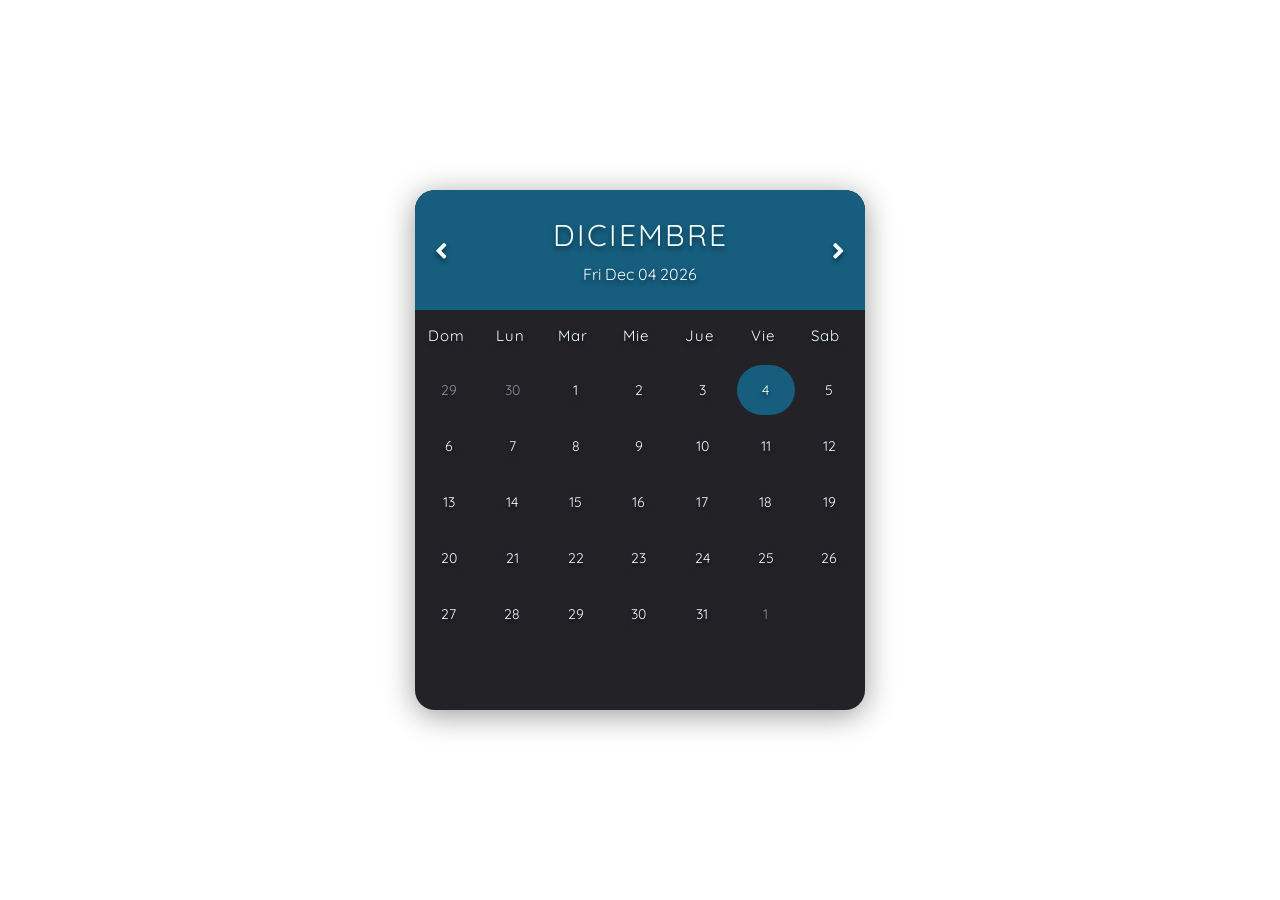
<file: out/production/AsistenteChiri-1/Calendario/index.html>
<!DOCTYPE html>
<html lang="en">

<head>
    <meta charset="UTF-8">
    <meta http-equiv="X-UA-Compatible" content="IE=edge">
    <meta name="viewport" content="width=device-width, initial-scale=1.0">
    <title>Prueba Pantalla Calendario</title>
    <link rel="stylesheet" href="style.css">
    <link rel="stylesheet" href="https://cdnjs.cloudflare.com/ajax/libs/font-awesome/5.15.4/css/all.min.css">
    <link rel="preconnect" href="https://fonts.googleapis.com">
    <link rel="preconnect" href="https://fonts.gstatic.com" crossorigin>
    <link href="https://fonts.googleapis.com/css2?family=Quicksand:wght@300;400;500;600;700&display=swap"
        rel="stylesheet">
</head>

<body>
    <div class="container">
        <div class="calendar">
            <div class="month">
                <i class="fas fa-angle-left prev"></i>
                <div class="date">
                    <h1></h1>
                    <p></p>
                </div>
                <i class="fas fa-angle-right next"></i>
            </div>
            <div class="weekdays">
                <div>Dom</div>
                <div>Lun</div>
                <div>Mar</div>
                <div>Mie</div>
                <div>Jue</div>
                <div>Vie</div>
                <div>Sab</div>
            </div>
            <div class="days">
                <div class="prev-date">26</div>
                <div class="prev-date">27</div>
                <div class="prev-date">28</div>
                <div class="prev-date">29</div>
                <div class="prev-date">30</div>
                <div>1</div>
                <div>2</div>
                <div>3</div>
                <div>4</div>
                <div>5</div>
                <div>6</div>
                <div>7</div>
                <div>8</div>
                <div>9</div>
                <div>10</div>
                <div>11</div>
                <div>12</div>
                <div>13</div>
                <div>14</div>
                <div>15</div>
                <div>16</div>
                <div>17</div>
                <div>18</div>
                <div>19</div>
                <div>20</div>
                <div>21</div>
                <div>22</div>
                <div>23</div>
                <div>24</div>
                <div>25</div>
                <div>26</div>
                <div>27</div>
                <div>28</div>
                <div class="today">29</div>
                <div>30</div>
                <div>31</div>
                <div class="next-date">1</div>
                <div class="next-date">2</div>
                <div class="next-date">3</div>
                <div class="next-date">4</div>
                <div class="next-date">5</div>
                <div class="next-date">6</div>
            </div>
        </div>
    </div>
    <script src="script.js"></script>
</body>

</html>
</file>
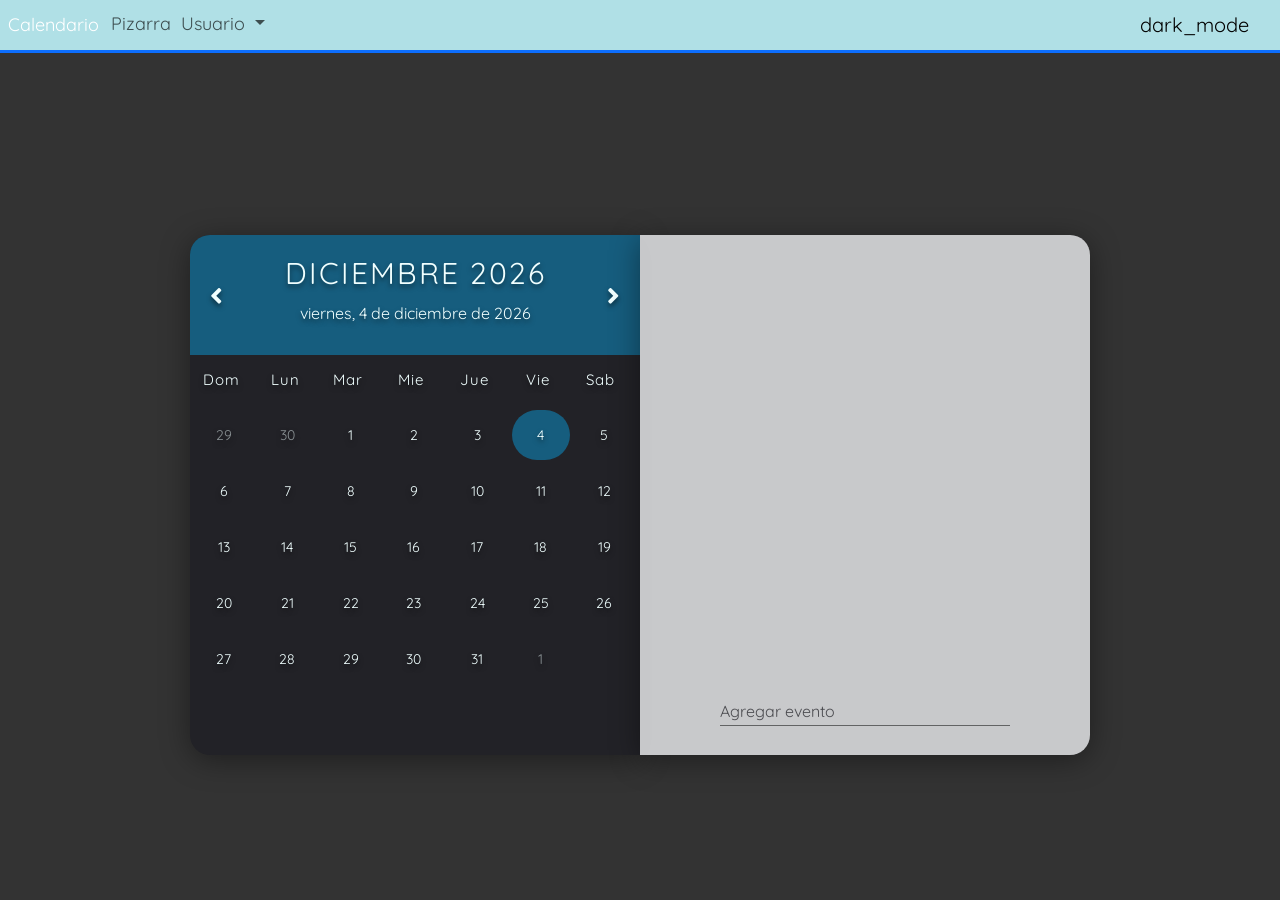
<file: calendario_con_notas/calendar.html>
<!DOCTYPE html>
<html lang="en">

<head>
    <meta charset="UTF-8">
    <meta http-equiv="X-UA-Compatible" content="IE=edge">
    <meta name="viewport" content="width=device-width, initial-scale=1.0">
    <title>Prueba Pantalla Calendario</title>
    <link href="https://cdn.jsdelivr.net/npm/bootstrap@5.1.1/dist/css/bootstrap.min.css" rel="stylesheet" integrity="sha384-F3w7mX95PdgyTmZZMECAngseQB83DfGTowi0iMjiWaeVhAn4FJkqJByhZMI3AhiU" crossorigin="anonymous">
    <link rel="stylesheet" href="calendarStyle.css">
    <link rel="stylesheet" href="https://cdnjs.cloudflare.com/ajax/libs/font-awesome/5.15.4/css/all.min.css">
    <link rel="preconnect" href="https://fonts.googleapis.com">
    <link rel="preconnect" href="https://fonts.gstatic.com" crossorigin>
    <link href="https://fonts.googleapis.com/css2?family=Quicksand:wght@300;400;500;600;700&display=swap" rel="stylesheet">
    <!--Iconos-->
    <link href="https://fonts.googleapis.com/icon?family=Material+Icons+Outlined" rel="stylesheet">    
    
    <!--BOOTSTRAP-->
    <link href="https://cdn.jsdelivr.net/npm/bootstrap@5.1.1/dist/css/bootstrap.min.css" rel="stylesheet" integrity="sha384-F3w7mX95PdgyTmZZMECAngseQB83DfGTowi0iMjiWaeVhAn4FJkqJByhZMI3AhiU" crossorigin="anonymous">
    
    <!-- Navbar.css -->
    <link rel="stylesheet" href="/Navbar/navbar.css">  

</head>

<body class="darkmode" style="user-select: none;"> 

    <!-- Barra de Navegación -->
    <nav class="navbar navbar-expand-md navbar-light border-3 border-bottom border-primary" style="background-color: #B0E0E6; position: relative;">
        <div class="container-fluid">
            <div class=" nav-brand">
                <a class="nav-link" href="../calendario_con_notas/calendar.html" >
                    Calendario
                </a>
            </div>
               
            
            <button type="button" class="navbar-toggler" data-bs-toggle="collapse" data-bs-target="#MenuNavegacion">
                <span class="navbar-toggler-icon"></span>
            </button>
            <div id="MenuNavegacion" class="collapse navbar-collapse container-fluid ">
                <div class="navbar-nav container-fluid">

                    <div class="nav-item">
                        <a class="nav-link" href="../Pizarra/Pizarra_de_notas.html">
                            Pizarra
                        </a>
                    </div>

                    <div class="nav-item dropdown">
                        <div class="nav-link dropdown-toggle" id="ddUsuario" data-bs-toggle="dropdown" >
                          Usuario
                        </div>
                        <ul class="dropdown-menu border-3 border-primary fs-3" style="background-color: #B0E0E6;" aria-labelledby="ddUsuario">
                            <li><a class="dropdown-item" href="../Usuario y Ajustes/datos.html">Datos de Usuario</a></li>
                            <li><a class="dropdown-item" href="../Usuario y Ajustes/ajustes.html">Ajustes</a></li>
                            <li><a class="dropdown-item" href="#">Cerrar Sesion</a></li>
                        </ul>
                    </div>

                    <div class="ms-auto"></div>
                    
                    <div class=" nav-item" >
                        <button id="bdark" class="btn material-icons-outlined dark fs-2">
                            dark_mode
                        </button>
                    </div>
                    
                </div>
                
            </div>
        </div>
    </nav>

    <div class="container">
        <div class="calendar">
            <div class="month">
                <i class="fas fa-angle-left prev"></i>
                <div class="date">
                    <h1></h1>
                    <p></p>
                </div>
                <i class="fas fa-angle-right next"></i>
            </div>
            <div class="weekdays">
                <div>Dom</div>
                <div>Lun</div>
                <div>Mar</div>
                <div>Mie</div>
                <div>Jue</div>
                <div>Vie</div>
                <div>Sab</div>
            </div>
            <div class="days">
                <div class="prev-date">26</div>
                <div class="prev-date">27</div>
                <div class="prev-date">28</div>
                <div class="prev-date">29</div>
                <div class="prev-date">30</div>
                <div>1</div>
                <div>2</div>
                <div>3</div>
                <div>4</div>
                <div>5</div>
                <div>6</div>
                <div>7</div>
                <div>8</div>
                <div>9</div>
                <div>10</div>
                <div>11</div>
                <div>12</div>
                <div>13</div>
                <div>14</div>
                <div>15</div>
                <div>16</div>
                <div>17</div>
                <div>18</div>
                <div>19</div>
                <div>20</div>
                <div>21</div>
                <div>22</div>
                <div>23</div>
                <div>24</div>
                <div>25</div>
                <div>26</div>
                <div>27</div>
                <div>28</div>
                <div class="today">29</div>
                <div>30</div>
                <div>31</div>
                <div class="next-date">1</div>
                <div class="next-date">2</div>
                <div class="next-date">3</div>
                <div class="next-date">4</div>
                <div class="next-date">5</div>
                <div class="next-date">6</div>
            </div>
        </div>
        <div class="espacioNotas">
            <ul id="lista-notas" class="lista_notas">
            </ul>
            <div class="anadirNotas">
                <input type="text" class="agregarEvento" data-bs-toggle="modal" data-bs-target="#agregar" placeholder="Agregar evento" disabled>
                <!--<span class="fa fa-plus-circle cursor-pointer boton-agregar"></span>-->
            </div>
        </div>  

<!----------FORMULARIO DE BOOTSTRAP------------------>
         <!-- Modal  Formulario Agregar-->
        <div class="modal fadec " id="agregar" tabindex="-1" aria-labelledby="exampleModalLabel" aria-hidden="true">
            <div class="modal-dialog d-flex align-items-center min-vh-100 " >
                <div class="modal-content  " id="modal_nueva_nota" >
                    <div class="modal-header">
                        <div class="col-11">
                            <h2 class="modal-title text-center" id="exampleModalLabel">NUEVA NOTA</h2>
                        </div>
                    </div>
                    <div class="modal-body">

                        <!--Titulo de la nota-->
                        <div class="mb-3">
                            <label for="tituloNota" class="form-label "><h3 >Título de la nota</h3></label>
                            <input type="text" class="form-control fs-3" id="tituloNota">
                        </div>

                        <!--Contenido de la nota-->
                        <div class="mb-3">
                            <label for="contenidoNota" class="form-label"><h3>Contenido de la nota</h3></label>
                            <textarea class="form-control fs-3" id="contenidoNota" rows="4"></textarea>
                        </div>

                        <!--Categoría de la nota-->
                        <select id="categoriaNota" class="form-select fs-3 mb-4" aria-label="Default select example">
                            <option selected disabled>Seleccionar una categoría</option>
                        </select>
                        
                        <input type="date" id="selectTiempo">
                    </div>
                    <p></p>
                    <div class="modal-footer ">
                        <button type="button" class="btn btn-danger fs-3" data-bs-dismiss="modal">Cancelar</button>
                        <button id="creaNota" type="button" class="btn btn-primary fs-3" data-bs-dismiss="modal">Guardar</button>
                    </div>
                </div>
            </div>
        </div>
    </div>

<!-------------------------------------------------------->

    <script src="Dmode.js"></script>
    <script src="notif.js"></script>
    <script src="notasCalendar.js"></script>
    <script src="calendarScript.js"></script>
    <script src="https://cdn.jsdelivr.net/npm/bootstrap@5.1.1/dist/js/bootstrap.bundle.min.js" integrity="sha384-/bQdsTh/da6pkI1MST/rWKFNjaCP5gBSY4sEBT38Q/9RBh9AH40zEOg7Hlq2THRZ" crossorigin="anonymous"></script>
</body>

</html>
</file>
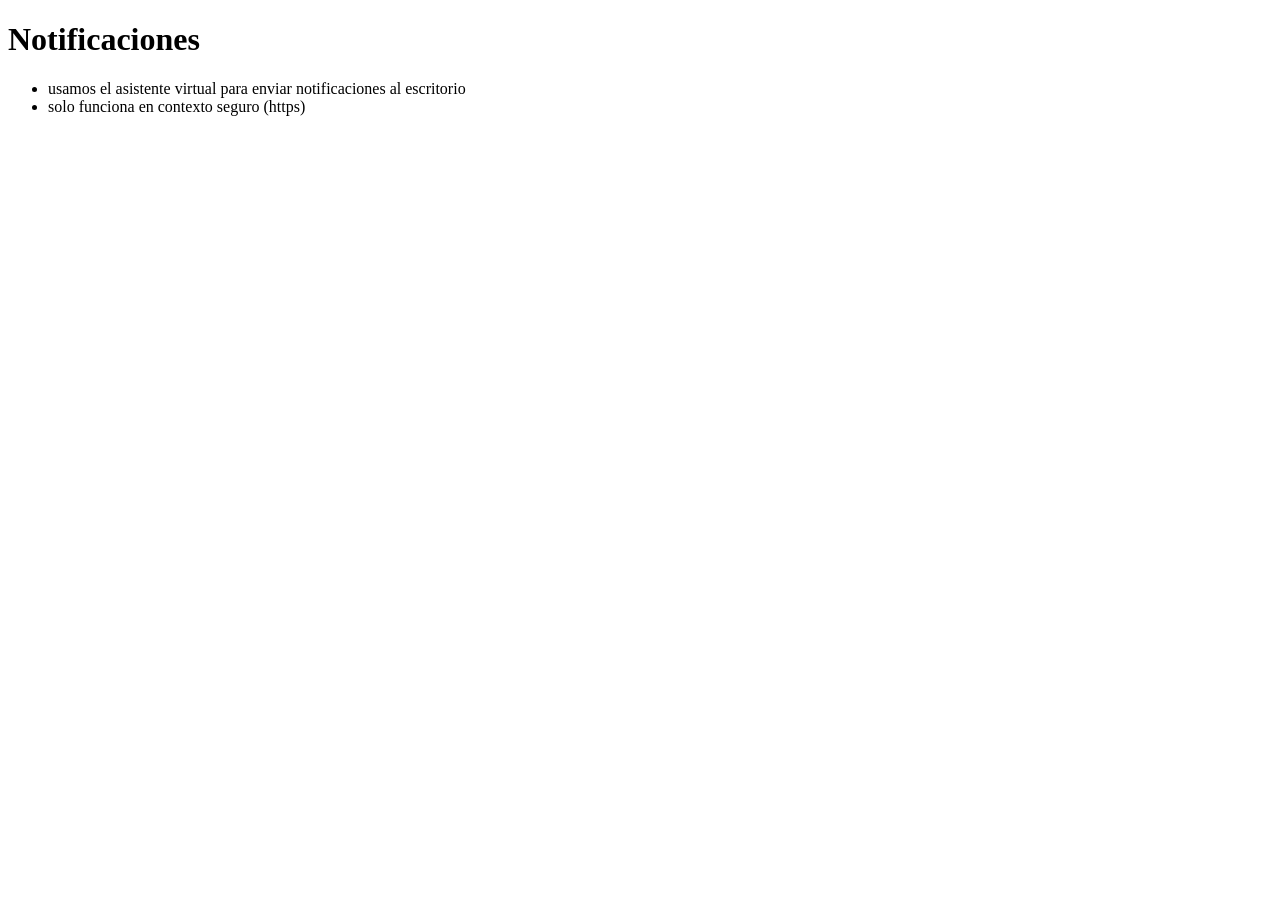
<file: out/production/AsistenteChiri-1/Navbar Responsive con BootStrap/desktopNotifications.html>
<!DOCTYPE html>
<html>
    <head>
        <title>TODO supply a title</title>
        <meta charset="UTF-8">
        <meta name="viewport" content="width=device-width, initial-scale=1.0">
    </head>
    <body>
        <h1>Notificaciones</h1>
        <ul class="tsummary">
            <li>usamos el asistente virtual para enviar notificaciones al escritorio</li>
            <li>solo funciona en contexto seguro (https)</li>
        </ul>
        <script>
            function showNotification() {
                 const notification = new Notification("Recordatorio!", {
                    body: "Entrar a la clase de Software 2",
                    icon: "alexa.ico"
                 });
                 
                 notification.onclick = (e) => {
                     window.location.href = "https://www.ulima.edu.pe";
                 };
            }
         
            // default, granted, denied
            console.log(Notification.permission);
            
            if (Notification.permission === "granted") {
                showNotification();
            } else if (Notification.permission !== "denied") {
                Notification.requestPermission().then(permission => {
                    if (permission === "granted") {
                        showNotification();
                    }
                });
            }
        </script>
    </body>
</html>
</file>
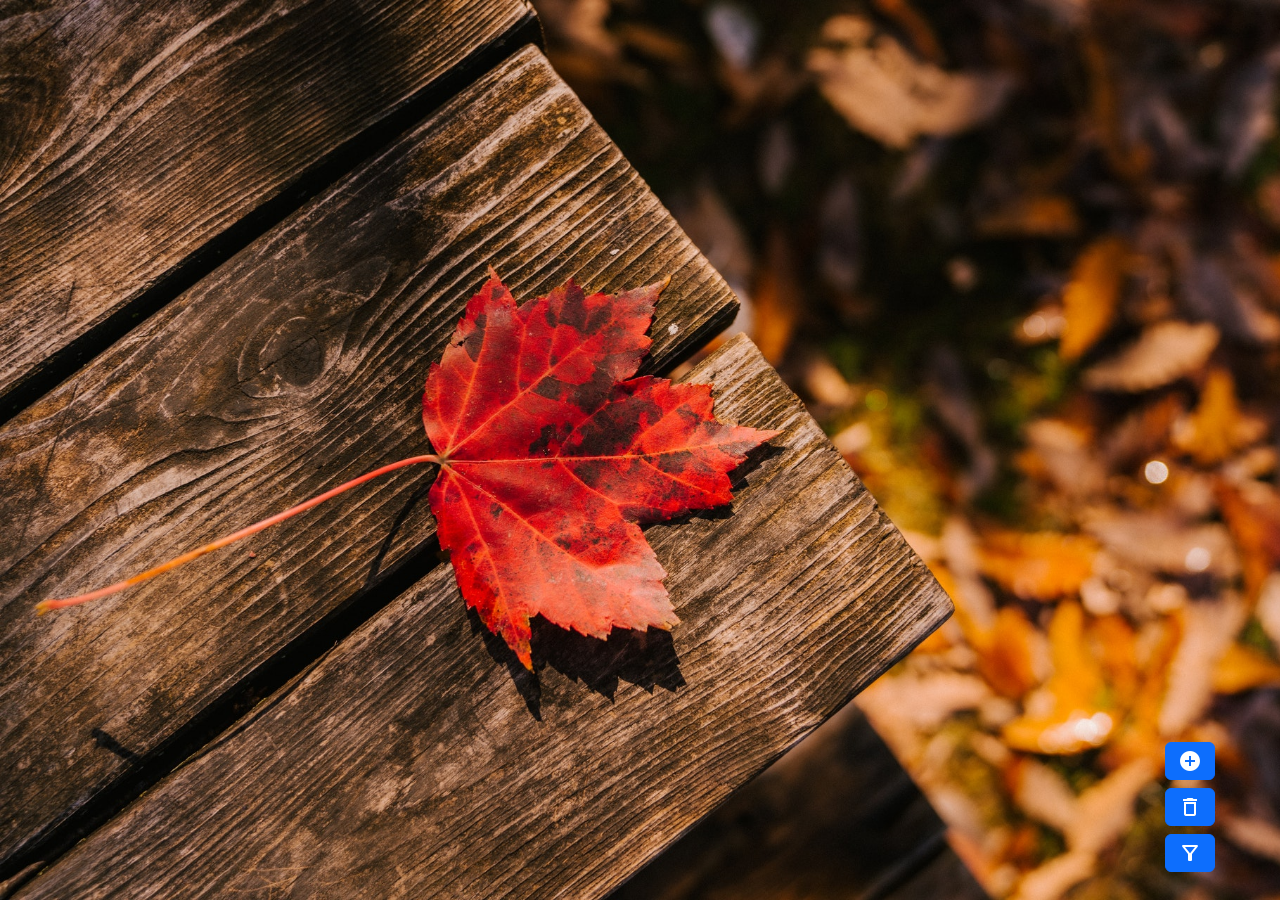
<file: out/production/AsistenteChiri-1/Pizarra/Pizarra_de_notas.html>
<!DOCTYPE html>
<html lang="en">

<head>
    <meta charset="UTF-8">
    <meta name="viewport" content="width=device-width, initial-scale=1.0">
    <title>Prueba Pantalla Pizarra_de_notas</title>
    <!--BOOTSTRAP-->
    <link href="https://cdn.jsdelivr.net/npm/bootstrap@5.1.1/dist/css/bootstrap.min.css" rel="stylesheet" integrity="sha384-F3w7mX95PdgyTmZZMECAngseQB83DfGTowi0iMjiWaeVhAn4FJkqJByhZMI3AhiU" crossorigin="anonymous">
    <!--Iconos-->
    <link href="https://fonts.googleapis.com/icon?family=Material+Icons+Outlined" rel="stylesheet">
    <!--CSS-->
    <link rel="stylesheet" href="pizarraStyle.css">
    <!--Tipografía-->
    <link rel="preconnect" href="https://fonts.googleapis.com">
    <link rel="preconnect" href="https://fonts.gstatic.com" crossorigin>
    <link href="https://fonts.googleapis.com/css2?family=Caramel&family=Dancing+Script&display=swap" rel="stylesheet">
</head>
<body  id= "bg-principal" class="container " >
    <div class="row">
        <div class="col-11">
            <!--Lista de Notas-->
            <div id="lista_notas" class=" row row-cols-1 row-cols-md-3 g-4 ">
                <!--Aquí van las notas-->
            </div>
        </div>
        
        
        <!--Botones de notas-->
        <div id="btn_notas" class="col-1 mt-2">
            <!--Boton Agregar-->
            <button id="btnAdd" type="button" class=" btn btn-primary material-icons-outlined mb-2" data-bs-toggle="modal" data-bs-target="#agregar">
                add_circle
            </button>
            
    
            <!--Boton Borrar-->
            <button id="btnDelete" type="button" class=" btn btn-primary material-icons-outlined mb-2">
                delete
            </button>
            
    
            <!--Boton Filtrar-->
            <button id="btnFilter" type="button" class=" btn btn-primary material-icons-outlined mb-2">
                filter_alt</button>
        </div>

        <!-- Modal  Formulario Agregar-->
        <div class="modal fadec " id="agregar" tabindex="-1" aria-labelledby="exampleModalLabel" aria-hidden="true">
            <div class="modal-dialog">
                <div class="modal-content " id="modal_nueva_nota">
                    <div class="modal-header">
                        <div class="col-11">
                            <h4 class="modal-title text-center" id="exampleModalLabel">NUEVA NOTA</h4>
                        </div>
                        <div class="col-1">
                            <button type="button" class="btn-close" data-bs-dismiss="modal" aria-label="Close"></button>
                        </div>
                    </div>
                    <div class="modal-body">

                        <!--Titulo de la nota-->
                        <div class="mb-3">
                            <label for="tituloNota" class="form-label "><h4 >Título de la nota</h4></label>
                            <input type="text" class="form-control" id="tituloNota">
                        </div>

                        <!--Contenido de la nota-->
                        <div class="mb-3">
                            <label for="contenidoNota" class="form-label"><h4>Contenido de la nota</h4></label>
                            <textarea class="form-control" id="contenidoNota" rows="3"></textarea>
                        </div>

                        <!--Categoría de la nota-->
                        <select id="categoriaNota" class="form-select fs-5 " aria-label="Default select example">
                            <option selected disabled>Seleccionar una categoría</option>
                        </select>

                    </div>
                    <div class="modal-footer">
                        <button type="button" class="btn btn-danger" data-bs-dismiss="modal">Cancelar</button>
                        <button id="creaNota" type="button" class="btn btn-primary" data-bs-dismiss="modal">Guardar</button>
                    </div>
                </div>
            </div>
        </div>

    </div>
    <script src="pizarraDeNotas.js"></script>
    <script src="https://cdn.jsdelivr.net/npm/bootstrap@5.1.1/dist/js/bootstrap.bundle.min.js" integrity="sha384-/bQdsTh/da6pkI1MST/rWKFNjaCP5gBSY4sEBT38Q/9RBh9AH40zEOg7Hlq2THRZ" crossorigin="anonymous"></script>
</body>
</file>
<file: out/production/AsistenteChiri-1/Calendario/style.css>
* {
    margin: 0;
    padding: 0;
    box-sizing: border-box;
    font-family: "Quicksand",sans-serif;
}

html {
    font-size: 62.5%;
}

.container {
    width: 100%;
    height: 100vh;
    display: flex;
    justify-content: center;
    align-items: center;
    color: azure;
}

.calendar {
    width: 45rem;
    height: 52rem;
    background-color: #222227;
    box-shadow: 0 0.5rem 3rem rgba(0, 0, 0, 0.4);
    border-radius: 20px;
}

.month {
    width: 100%;
    height: 12rem;
    background-color: #165d7e;
    display: flex;
    justify-content: space-between;
    align-items: center;
    padding: 0 2rem;
    text-align: center;
    text-shadow: 0 0.3rem .5rem rgba(0, 0, 0, 0.5);
    border-radius: 20px 20px  0px 0px;
}

.month i {
    font-size: 2.5rem;
    cursor: pointer;
}

.month h1 {
    font-size: 3rem;
    font-weight: 400;
    text-transform: uppercase;
    letter-spacing: 0.2rem;
    margin-bottom: 1rem;
}

.month p {
    font-size: 1.6rem;
}

.weekdays {
    width: 100%;
    height: 5rem;
    padding: 0 0.04rem;
    display: flex;
    align-items: center;
}

.weekdays div {
    font-size: 1.5rem;
    font-weight: 400;
    letter-spacing: .1rem;
    width: calc(44.2rem/7);
    display: flex;
    justify-content: center;
    align-items: center;
    text-shadow: 0 .3rem .5rem rgba(0, 0, 0, 0.5);
}

.days {
    width: 100%;
    display: flex;
    flex-wrap: wrap;
    padding: .2rem;
}

.days div {
    font-size: 1.4rem;
    margin: .3rem;
    width: calc(40.2rem/7);
    height: 5rem;
    display: flex;
    justify-content: center;
    align-items: center;
    text-shadow: 0 .3rem .5rem rgba(0, 0, 0, 0.5);
    transition: background-color 0.2s;
}

.days div:hover:not(.today) {
    background-color: #262626;
    border: .2rem solid #777;
}

.prev-date,.next-date {
    opacity: 0.5;
}

.today {
    background-color: #165d7e;
}
</file>
<file: calendario_con_notas/calendarStyle.css>
* {
    margin: 0;
    padding: 0;
    box-sizing: border-box;
    font-family: "Quicksand",sans-serif;
    
}
html {
    font-size: 62.5%;
}
.container {
    /*centrado*/
    position: absolute;
    top: 55%;
    left: 50%;
    transform: translate(-50%,-50%);
    /**/
    display: flex;
    justify-content: center;
    align-items: center;
    color: azure;
}
.calendar {
    width: 45rem;
    height: 52rem;
    background-color: #222227;
    box-shadow: 0 0.5rem 3rem rgba(0, 0, 0, 0.4);
    border-radius: 20px 0px 0px 20px;
    
}
.espacioNotas {
    width: 45rem;
    height: 52rem;
    background-color: #dcdee0e1;
    box-shadow: 0 0.5rem 3rem rgba(0, 0, 0, 0.4);
    border-radius: 0px 20px 20px 0px;
}

.month {
    width: 100%;
    height: 12rem;
    background-color: #165d7e;
    display: flex;
    justify-content: space-between;
    align-items: center;
    padding: 0 2rem;
    text-align: center;
    text-shadow: 0 0.3rem .5rem rgba(0, 0, 0, 0.5);
    border-radius: 20px 0px  0px 0px;
}

.month i {
    font-size: 2.5rem;
    cursor: pointer;
}

.month h1 {
    font-size: 3rem;
    font-weight: 400;
    text-transform: uppercase;
    letter-spacing: 0.2rem;
    margin-bottom: 1rem;
}

.month p {
    font-size: 1.6rem;
}
.weekdays {
    width: 100%;
    height: 5rem;
    padding: 0 0.04rem;
    display: flex;
    align-items: center;
}
.weekdays div {
    font-size: 1.5rem;
    font-weight: 400;
    letter-spacing: .1rem;
    width: calc(44.2rem/7);
    display: flex;
    justify-content: center;
    align-items: center;
    text-shadow: 0 .3rem .5rem rgba(0, 0, 0, 0.5);
}
.days {
    width: 100%;
    display: flex;
    flex-wrap: wrap;
    padding: .2rem;
}
.days div {
    font-size: 1.4rem;
    margin: .3rem;
    width: calc(40.2rem/7);
    height: 5rem;
    display: flex;
    justify-content: center;
    align-items: center;
    text-shadow: 0 .3rem .5rem rgba(0, 0, 0, 0.5);
    transition: background-color 0.2s;
}
.days div:hover:not(.today) {
    background-color: #262626;
    border: .2rem solid #777;
}
.prev-date,.next-date {
    opacity: 0.5;
}
.today {
    background-color: #165d7e;
}
.espacioNotas ul, .anadirNotas {
    position: relative;
    color: black;
}
.anadirNotas {
    text-align: left;
    margin: 10px 80px 10px 80px;
}
.espacioNotas ul {
    padding-left: 30px;
    list-style: none;
    margin-top: 10px;
    height: 85%;
    overflow: auto;
    margin-left: 40px;
    line-height: 200%;
    font-size: 15px;
}
.espacioNotas ul li::before {
    position: absolute;
    left: 10px;
}
.anadirNotas {
    border-bottom: 1px solid rgba(0, 0, 0, 0.507);
}
.anadirNotas span {
    font-size: 3.5rem;
    cursor: pointer;
    color: #165d7e;
    padding-bottom: 2rem;
}
.anadirNotas input {
    border: none;
    background: transparent;
    height: 28px;
    width: 100%;
    font-size: 16px;
    padding-right: 30px;
}
.anadirNotas input:focus {
    outline: none;
}
.anadirNotas input::placeholder {
    color: #222227be;
}
.anadirNotas span {
    left: inherit;
    line-height: 34px;
}
#modal_nueva_nota {
    color: black;
}
#selectTiempo {
    width: 100%;
    color: gray;
}

.material-icons-outlined.dark { color: #000000; }
</file>
<file: Navbar/navbar.css>
body{
    box-sizing: border-box;
    font-family: "Quicksand",sans-serif;
    font-size: 18px;
    padding: 0;
    margin: 0;
}
header{
    background-color:#B0E0E6;
    padding: 10px;
    display: flex;
    justify-content: space-between;
    align-items: center;
    margin: 0 auto;
}
header button{
    border-radius: 5px;
    cursor: pointer;
    font-size: 1em;
    padding: 10px;
    border: none;
    background-color: transparent;
}

header button:hover{
    background-color: black;
    color: white;
}

body.darkmode{
    background-color: #333;
    color: white;
}

.darkmode button{
    color: white;
}

.darkmode button:hover{
    background-color: white;
    color: black;
}
.navbar-brand {
    font-size: 18px;
}
</file>
<file: out/production/AsistenteChiri-1/Pizarra/pizarraStyle.css>
#btn_notas
{
    position: fixed;
    bottom: 20px;
    right: 20px;
}
#bg-principal
{
    background-image: url(fondo_pizarra.jpg);
    background-repeat: no-repeat;
    background-size: cover;
    background-attachment: fixed;
    margin:10px auto;
    display:block;
}
#modal_nueva_nota
{
    background-color: #cfcfcf;
}
body{
    font-family: 'Dancing Script', cursive;
}
</file>
